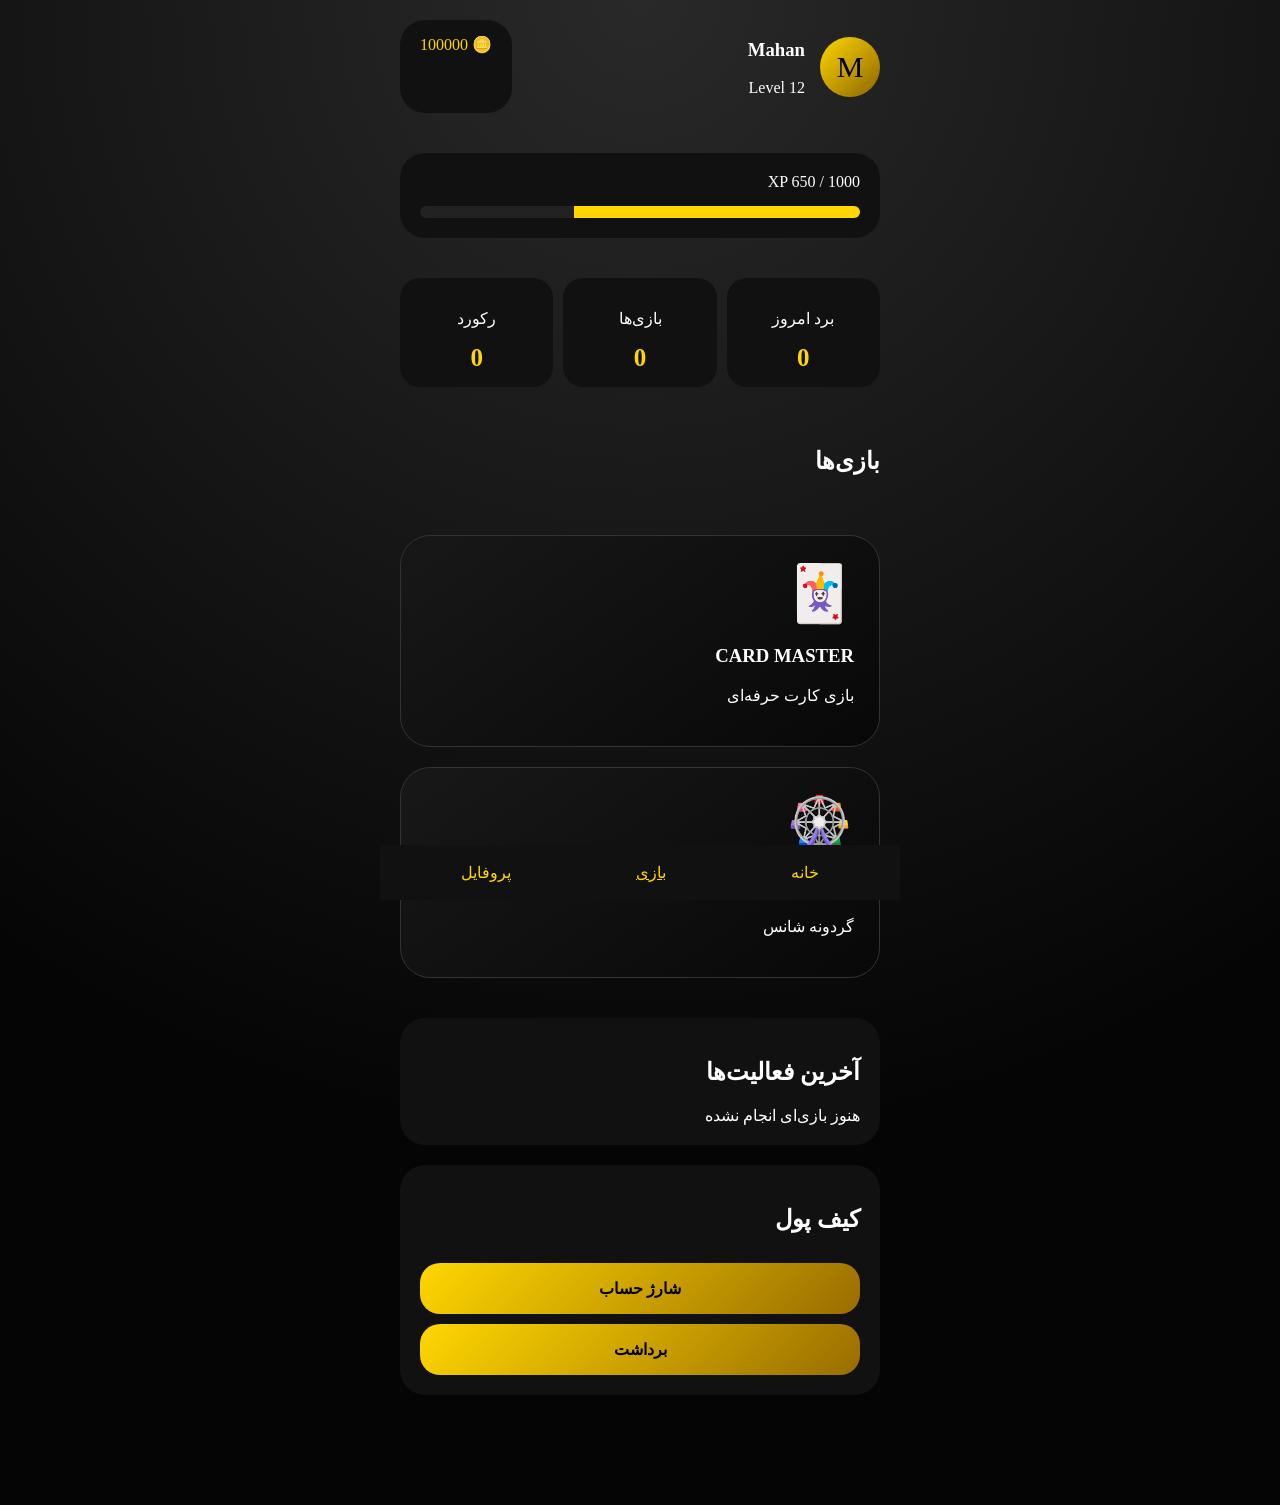
<file: index.html>
<!DOCTYPE html>
<html lang="fa" dir="rtl">

<head>

<meta charset="UTF-8">
<meta name="viewport" content="width=device-width,initial-scale=1.0">

<title>Royal Games PRO</title>

<link rel="stylesheet" href="style.css">

</head>


<body>


<div class="loader" id="loader">

<div class="logo">
ROYAL
</div>

</div>




<div class="app">


<header class="top">


<div class="profile">

<div class="avatar">
M
</div>


<div>

<h3>
Mahan
</h3>

<p>
Level <span id="level">12</span>
</p>

</div>

</div>



<div class="balance">

🪙

<span id="coins">
100000
</span>

</div>


</header>





<section class="xp-box">

<div class="xp-title">

XP

<span id="xp">
650
</span>
/
1000

</div>


<div class="xp-bar">

<div id="xpProgress"></div>

</div>


</section>







<section class="stats">


<div>

<p>
برد امروز
</p>

<b id="wins">
0
</b>


</div>


<div>

<p>
بازی‌ها
</p>

<b id="games">
0
</b>


</div>


<div>

<p>
رکورد
</p>

<b id="record">
0
</b>


</div>


</section>






<h2 class="title">
بازی‌ها
</h2>




<section class="games">


<a href="card.html" class="game-card">


<div class="game-icon">
🃏
</div>


<h3>
CARD MASTER
</h3>


<p>
بازی کارت حرفه‌ای
</p>


</a>





<a href="wheel.html" class="game-card">


<div class="game-icon">
🎡
</div>


<h3>
LUCKY WHEEL
</h3>


<p>
گردونه شانس
</p>


</a>



</section>






<section class="history">


<h2>
آخرین فعالیت‌ها
</h2>


<div id="history">

هنوز بازی‌ای انجام نشده

</div>


</section>







<section class="wallet">


<h2>
کیف پول
</h2>


<button onclick="charge()">
شارژ حساب
</button>


<button onclick="withdraw()">
برداشت
</button>


</section>






<nav>


<a>
خانه
</a>


<a href="card.html">
بازی
</a>


<a>
پروفایل
</a>


</nav>




</div>




<script src="app.js"></script>

</body>

</html>
</file>
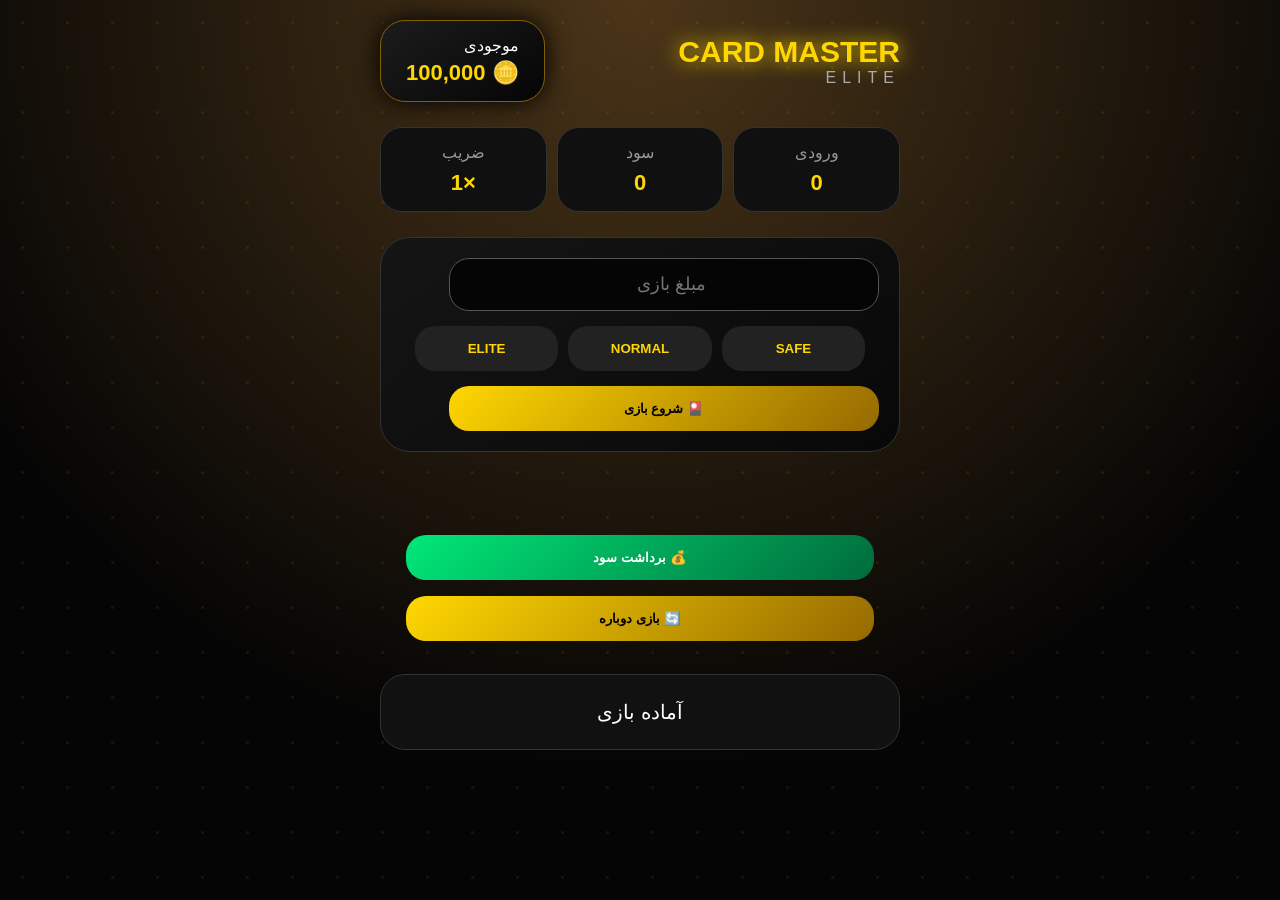
<file: card.html>
<!DOCTYPE html>
<html lang="fa" dir="rtl">

<head>

<meta charset="UTF-8">
<meta name="viewport" content="width=device-width, initial-scale=1.0">

<title>Card Master Elite</title>

<link rel="stylesheet" href="card.css">

</head>

<body>


<div class="particles"></div>


<div class="game-container">


<header class="game-header">

<div class="logo">

<h1> CARD MASTER </h1>
<span>ELITE</span>

</div>


<div class="balance-box">

<div>موجودی</div>

<b>
🪙 <span id="coins">100000</span>
</b>

</div>

</header>





<section class="game-info">


<div class="info-box">
<span>ورودی</span>
<strong id="betView">0</strong>
</div>


<div class="info-box">
<span>سود</span>
<strong id="profit">0</strong>
</div>


<div class="info-box">
<span>ضریب</span>
<strong id="multi">×1</strong>
</div>


</section>






<section class="control-panel">


<input id="bet" type="number" placeholder="مبلغ بازی">



<div class="risk-panel">

<button onclick="setRisk('safe')">
SAFE
</button>


<button onclick="setRisk('normal')">
NORMAL
</button>


<button onclick="setRisk('hard')">
ELITE
</button>


</div>




<button class="start-btn" onclick="startGame()">

🎴 شروع بازی

</button>



</section>






<section id="cards" class="cards-table">

</section>






<div class="action-panel">


<button id="cashout" onclick="cashOut()" disabled>

💰 برداشت سود

</button>


<button onclick="startGame()">

🔄 بازی دوباره

</button>


</div>





<div id="message" class="message-box">

آماده بازی

</div>




<div id="winCoins" class="coins-effect"></div>


</div>





<script src="card.js"></script>


</body>

</html>
</file>
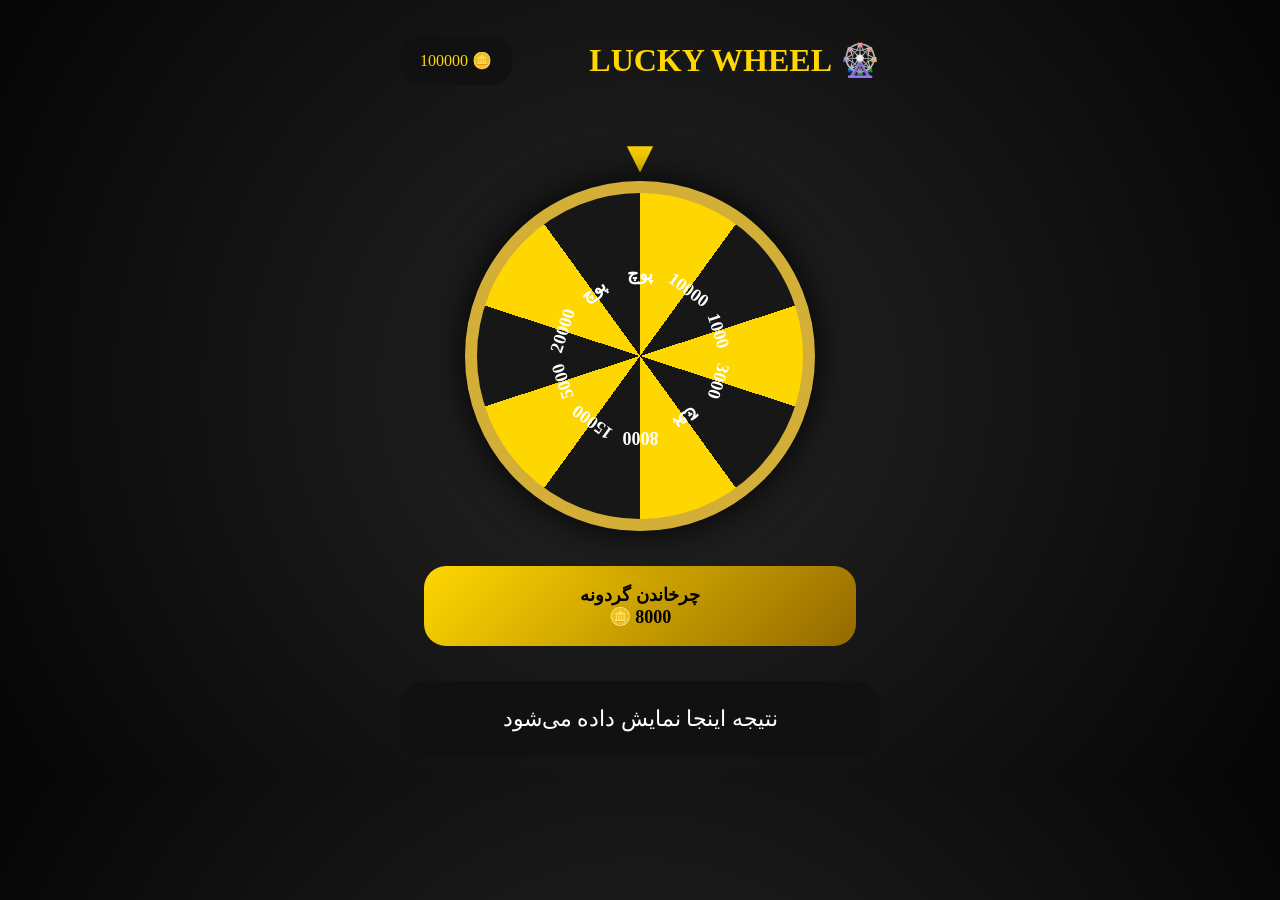
<file: wheel.html>
<!DOCTYPE html>
<html lang="fa" dir="rtl">

<head>

<meta charset="UTF-8">
<meta name="viewport" content="width=device-width,initial-scale=1.0">

<title>Lucky Wheel PRO</title>

<link rel="stylesheet" href="wheel.css">

</head>


<body>


<div class="wheel-app">


<header>

<h1>
🎡 LUCKY WHEEL
</h1>


<div class="money">

🪙
<span id="coins">
100000
</span>

</div>


</header>





<div class="wheel-area">


<div class="pointer">
▼
</div>



<div class="wheel" id="wheel">


<div class="item i1">
پوچ
</div>


<div class="item i2">
10000
</div>


<div class="item i3">
1000
</div>


<div class="item i4">
3000
</div>


<div class="item i5">
پوچ
</div>


<div class="item i6">
8000
</div>


<div class="item i7">
15000
</div>


<div class="item i8">
5000
</div>


<div class="item i9">
20000
</div>


<div class="item i10">
پوچ
</div>



</div>



<button onclick="spinWheel()">

چرخاندن گردونه

<br>

8000 🪙

</button>



</div>





<div class="result" id="result">

نتیجه اینجا نمایش داده می‌شود

</div>




</div>



<script src="wheel.js"></script>

</body>

</html>
</file>
<file: style.css>
*{

box-sizing:border-box;
font-family:tahoma;

}



body{

margin:0;

background:
radial-gradient(circle at top,#292929,#050505 70%);

color:white;

min-height:100vh;

}




.loader{

position:fixed;

inset:0;

background:#050505;

display:flex;

align-items:center;

justify-content:center;

z-index:10;

animation:hide 2s forwards;

}



.logo{

font-size:45px;

font-weight:bold;

color:#ffd700;

text-shadow:
0 0 20px #ffd700;

}




@keyframes hide{

to{

opacity:0;

visibility:hidden;

}

}





.app{

max-width:520px;

margin:auto;

padding-bottom:90px;

}





.top{

display:flex;

justify-content:space-between;

padding:20px;

}





.profile{

display:flex;

gap:15px;

align-items:center;

}




.avatar{

width:60px;

height:60px;

border-radius:50%;

background:
linear-gradient(135deg,#ffd700,#8c6500);

display:flex;

align-items:center;

justify-content:center;

font-size:30px;

color:#000;

}




.balance{

background:#111;

padding:15px 20px;

border-radius:25px;

color:#ffd700;

}





.xp-box{

margin:20px;

background:#111;

padding:20px;

border-radius:25px;

}




.xp-bar{

height:12px;

background:#222;

border-radius:20px;

overflow:hidden;

margin-top:15px;

}



#xpProgress{

height:100%;

width:65%;

background:#ffd700;

}




.stats{

display:grid;

grid-template-columns:repeat(3,1fr);

gap:10px;

padding:20px;

}




.stats div{

background:#111;

padding:15px;

border-radius:20px;

text-align:center;

}



.stats b{

color:#ffd700;

font-size:25px;

}




.title{

padding:20px;

}





.games{

padding:20px;

display:grid;

gap:20px;

}




.game-card{

text-decoration:none;

color:white;

background:

linear-gradient(145deg,#181818,#080808);

padding:25px;

border-radius:30px;

border:1px solid #333;

transition:.3s;

}



.game-card:hover{

transform:translateY(-8px);

border-color:#ffd700;

}





.game-icon{

font-size:55px;

}




.history,.wallet{

margin:20px;

background:#111;

padding:20px;

border-radius:25px;

}





button{

width:100%;

padding:16px;

margin-top:10px;

border:0;

border-radius:20px;

background:
linear-gradient(135deg,#ffd700,#996d00);

font-weight:bold;

font-size:16px;

}





nav{

position:fixed;

bottom:0;

left:0;

right:0;

max-width:520px;

margin:auto;

background:#111;

display:flex;

justify-content:space-around;

padding:18px;

}



nav a{

color:#ffd700;

    }
</file>
<file: card.css>
*{
    box-sizing:border-box;
    font-family:tahoma,sans-serif;
}


body{

    margin:0;
    min-height:100vh;

    background:
    radial-gradient(circle at top,#4b3518,#050505 70%);

    color:white;
    overflow-x:hidden;

}



/* ذرات پس زمینه */

.particles{

    position:fixed;
    inset:0;

    background-image:
    radial-gradient(#ffd70055 1px,transparent 2px);

    background-size:45px 45px;

    animation:moveParticles 15s linear infinite;

    opacity:.25;

    z-index:-1;

}


@keyframes moveParticles{

    from{
        transform:translateY(0);
    }

    to{
        transform:translateY(-200px);
    }

}





.game-container{

    max-width:560px;

    margin:auto;

    padding:20px;

}





.game-header{

    display:flex;

    justify-content:space-between;

    align-items:center;

}



.logo h1{

    margin:0;

    color:#ffd700;

    font-size:30px;

    text-shadow:
    0 0 20px #ffd700;

}



.logo span{

    letter-spacing:6px;

    color:#aaa;

}





.balance-box{

    background:
    linear-gradient(145deg,#1c1c1c,#050505);

    padding:15px 25px;

    border-radius:25px;

    border:1px solid #806000;

    box-shadow:
    0 0 25px #000;

}


.balance-box b{

    display:block;

    color:#ffd700;

    font-size:22px;

    margin-top:5px;

}





.game-info{

    display:grid;

    grid-template-columns:repeat(3,1fr);

    gap:10px;

    margin-top:25px;

}




.info-box{

    background:#101010;

    border:1px solid #333;

    border-radius:22px;

    padding:15px;

    text-align:center;

}



.info-box span{

    color:#999;

}



.info-box strong{

    display:block;

    color:#ffd700;

    font-size:22px;

    margin-top:8px;

}





.control-panel{

    margin-top:25px;

    background:

    linear-gradient(145deg,#151515,#080808);

    padding:20px;

    border-radius:30px;

    border:1px solid #333;

}




input{

    width:90%;

    padding:15px;

    background:#050505;

    border:1px solid #555;

    color:white;

    border-radius:20px;

    text-align:center;

    font-size:18px;

}




button{

    border:0;

    padding:15px;

    border-radius:20px;

    cursor:pointer;

    font-weight:bold;

    transition:.3s;

}



button:hover{

    transform:translateY(-4px);

    filter:brightness(1.2);

}





.risk-panel{

    display:flex;

    justify-content:center;

    gap:10px;

    margin:15px 0;

}



.risk-panel button{

    width:30%;

    background:#222;

    color:#ffd700;

}





.start-btn{

    width:90%;

    background:

    linear-gradient(135deg,#ffd700,#956900);

}





/* میز کارت */

.cards-table{

    margin-top:45px;

    display:grid;

    grid-template-columns:repeat(3,105px);

    justify-content:center;

    gap:25px;

}





.card{

    width:105px;

    height:160px;

    perspective:1200px;

    animation:cardAppear .6s ease backwards;

}



.card:nth-child(1){
animation-delay:.1s;
}

.card:nth-child(2){
animation-delay:.2s;
}

.card:nth-child(3){
animation-delay:.3s;
}

.card:nth-child(4){
animation-delay:.4s;
}

.card:nth-child(5){
animation-delay:.5s;
}

.card:nth-child(6){
animation-delay:.6s;
}





@keyframes cardAppear{

from{

opacity:0;

transform:
translateY(80px)
rotateX(50deg);

}

to{

opacity:1;

}

}




.inner{

width:100%;

height:100%;

position:relative;

transform-style:preserve-3d;

transition:1s;

}




.card.open .inner{

transform:rotateY(180deg);

}




.front,
.back{

position:absolute;

inset:0;

display:flex;

align-items:center;

justify-content:center;

border-radius:25px;

backface-visibility:hidden;

}




.front{

background:

linear-gradient(145deg,#202020,#000);

border:2px solid #ffd700;

font-size:35px;

color:#ffd700;

box-shadow:

0 15px 40px #000;

}



.card:hover{

transform:translateY(-12px);

}





.back{

transform:rotateY(180deg);

background:

linear-gradient(145deg,#ffd700,#996900);

color:#000;

font-size:25px;

font-weight:bold;

}





/* برد */

.win{

animation:

goldPulse 1s infinite;

}



@keyframes goldPulse{

50%{

box-shadow:

0 0 50px #ffd700;

}

}




/* بمب */

.bomb{

animation:

shake .5s;

}



@keyframes shake{

25%{
transform:translateX(-15px);
}

50%{
transform:translateX(15px);
}

}





.action-panel{

margin-top:30px;

text-align:center;

}



.action-panel button{

width:90%;

margin:8px;

background:

linear-gradient(135deg,#ffd700,#956900);

}



#cashout{

background:

linear-gradient(135deg,#00e878,#006b3c);

color:white;

}





.message-box{

margin-top:25px;

background:#111;

border-radius:25px;

padding:25px;

text-align:center;

font-size:20px;

border:1px solid #333;

}




.coins-effect{

position:fixed;

inset:0;

pointer-events:none;

    }
</file>
<file: wheel.css>
*{

box-sizing:border-box;
font-family:tahoma;

}



body{

margin:0;

background:

radial-gradient(circle,#252525,#050505);

color:white;

text-align:center;

}




.wheel-app{

max-width:520px;

margin:auto;

padding:20px;

}



header{

display:flex;

justify-content:space-between;

align-items:center;

}



h1{

color:#ffd700;

}



.money{

background:#111;

padding:15px 20px;

border-radius:20px;

color:#ffd700;

}




.wheel-area{

margin-top:30px;

}



.pointer{

font-size:45px;

color:#ffd700;

height:50px;

}



.wheel{


width:350px;

height:350px;

margin:auto;


border-radius:50%;


border:12px solid #d4af37;


position:relative;


overflow:hidden;


background:

conic-gradient(

#ffd700 0deg 36deg,

#171717 36deg 72deg,

#ffd700 72deg 108deg,

#171717 108deg 144deg,

#ffd700 144deg 180deg,

#171717 180deg 216deg,

#ffd700 216deg 252deg,

#171717 252deg 288deg,

#ffd700 288deg 324deg,

#171717 324deg 360deg

);



box-shadow:

0 0 40px #000;


transition:

transform 20s cubic-bezier(.12,.8,.15,1);


}





.item{


position:absolute;


width:50%;

height:50%;


left:25%;

top:0;


transform-origin:50% 100%;


display:flex;

justify-content:center;

align-items:center;


font-weight:bold;

font-size:18px;


}





.i1{transform:rotate(0deg)}
.i2{transform:rotate(36deg)}
.i3{transform:rotate(72deg)}
.i4{transform:rotate(108deg)}
.i5{transform:rotate(144deg)}
.i6{transform:rotate(180deg)}
.i7{transform:rotate(216deg)}
.i8{transform:rotate(252deg)}
.i9{transform:rotate(288deg)}
.i10{transform:rotate(324deg)}






button{

margin-top:35px;

width:90%;

padding:18px;

border:0;

border-radius:22px;


background:

linear-gradient(135deg,#ffd700,#946900);


font-size:18px;

font-weight:bold;

}




.result{


margin-top:35px;


background:#111;

border-radius:25px;

padding:25px;

font-size:22px;


}
</file>
